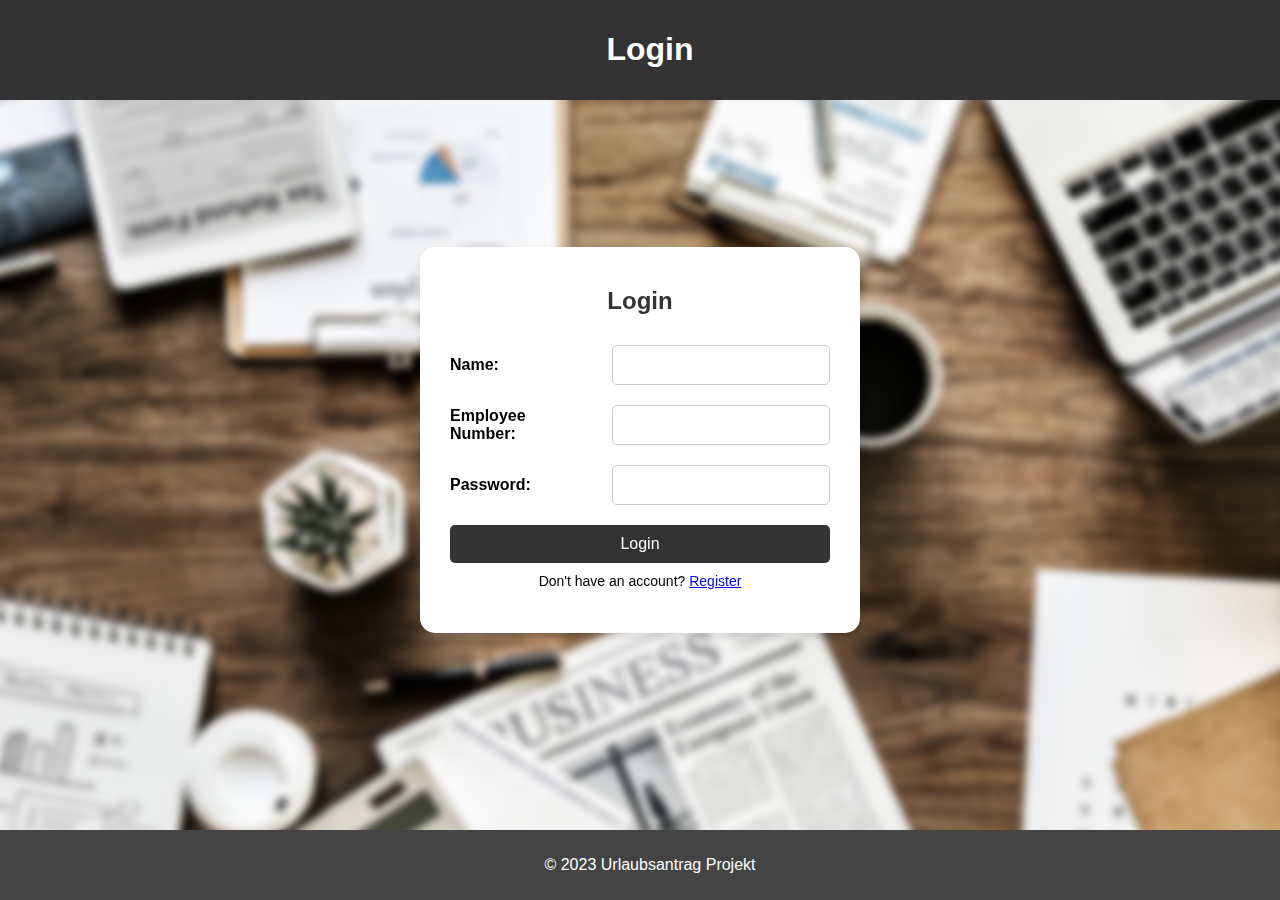
<file: login.html>
<!DOCTYPE html>
<html lang="en">
<head>
    <meta charset="UTF-8">
    <meta name="viewport" content="width=device-width, initial-scale=1">
    <title>Login</title>
    <link rel="stylesheet" href="indexStyle.css"/>
</head>
<body>

    <header>
        <h1>Login</h1>
    </header>
    <div class="wrapper">
    <main>
        <section class="form-section">
            <div class="form-container">
                <h2>Login</h2>
                <form>
                    <table class="form-table">
                        <tr>
                            <td><label for="username">Name:</label></td>
                            <td><input type="text" id="username" name="username" required></td>
                        </tr>
                        <tr>
                            <td><label for="employeeNumber">Employee Number:</label></td>
                            <td><input type="number" id="employeeNumber" name="employeeNumber" required></td>
                        </tr>
                        <tr>
                            <td><label for="password">Password:</label></td>
                            <td><input type="password" id="password" name="password" required></td>
                        </tr>
                        <tr>
                            <td colspan="2" style="text-align: center;">
                                <input type="submit" value="Login">
                                <p class="register-link">Don't have an account? <a href="register.html">Register</a></p>
                            </td>
                        </tr>
                    </table>
                </form>
            </div>
        </section>
        
    </main>
    </div>

    <footer>
        <p>&copy; 2023 Urlaubsantrag Projekt</p>
    </footer>

</body>
</html>
</file>
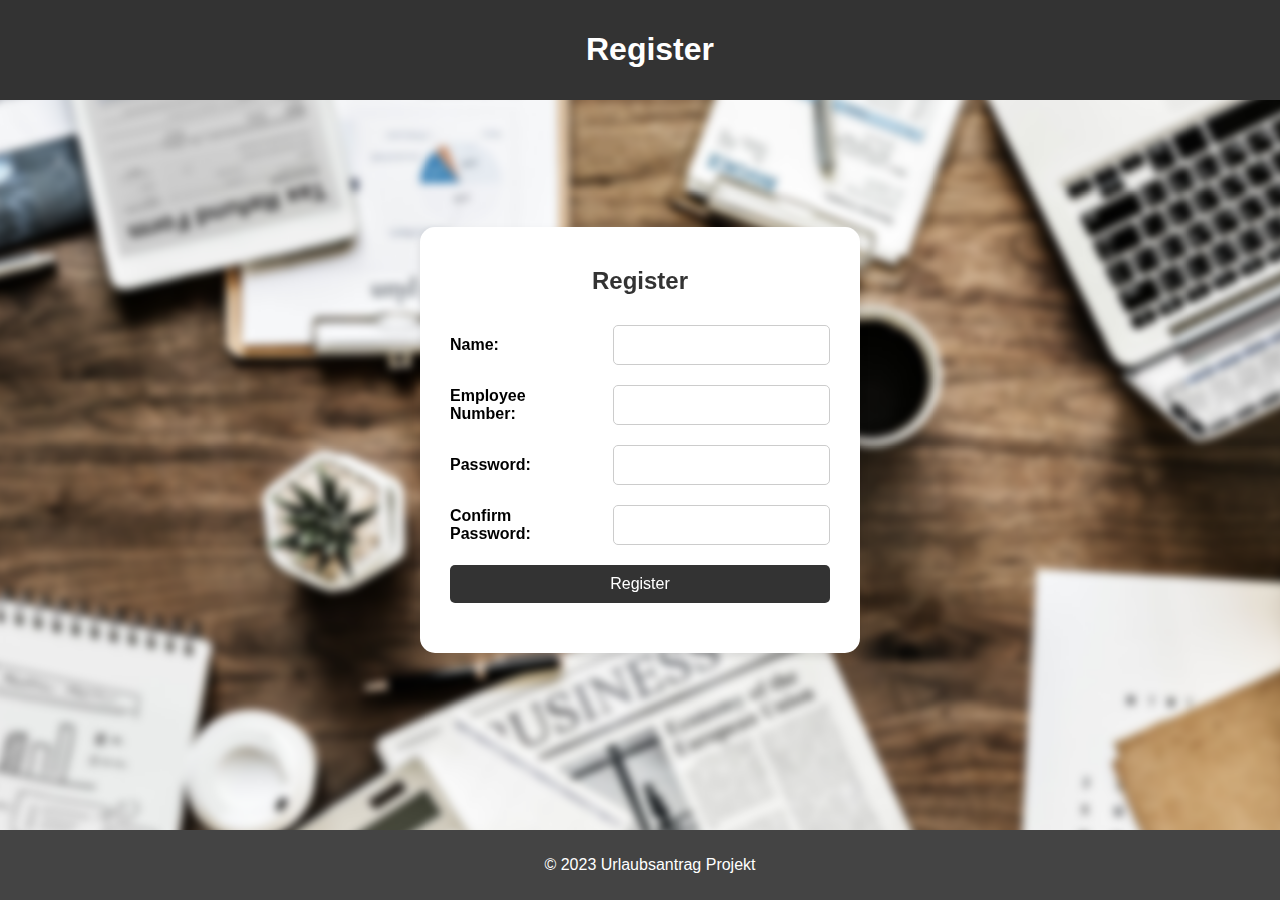
<file: register.html>
<!DOCTYPE html>
<html lang="en">
<head>
    <meta charset="UTF-8">
    <meta name="viewport" content="width=device-width, initial-scale=1">
    <title>Register</title>
    <link rel="stylesheet" href="indexStyle.css"/>
    <script src="registerScript.js"></script>
</head>
<body>

    <header>
        <h1>Register</h1>
    </header>
    <div class="wrapper">
    <main>
        <section class="form-section">
            <div class="form-container">
                <h2>Register</h2>
                <form action="dbConnect.php" onsubmit="return validateForm()">
                    <table class="form-table">
                        <tr>
                            <td><label for="username">Name:</label></td>
                            <td><input type="text" id="username" name="username" required></td>
                        </tr>
                        <tr>
                            <td><label for="employee_number">Employee Number:</label></td>
                            <td><input type="number" id="employee_number" name="employee_number" required></td>
                        </tr>
                        <tr>
                            <td><label for="password">Password:</label></td>
                            <td><input type="password" id="password" name="password" required></td>
                        </tr>
                        <tr>
                            <td><label for="confirmPassword">Confirm Password:</label></td>
                            <td><input type="password" id="confirmPassword" name="confirmPassword" required></td>
                        </tr>
                        <tr>
                            <td colspan="2" style="text-align: center;"><input type="submit" value="Register"></td>
                        </tr>
                        <tr>
                            <td colspan="2" id="error-message" class="error-message"></td>
                        </tr>
                    </table>
                </form>
            </div>
        </section>
        
    </main>
    </div>

    <footer>
        <p>&copy; 2023 Urlaubsantrag Projekt</p>
    </footer>

</body>
</html>
</file>
<file: indexStyle.css>
body {
    font-family: Arial, sans-serif;
    margin: 0;
    padding: 0;
    overflow: hidden;
    min-height: 100vh;
    flex-direction: column;
    display: flex;
}
body::before {
    content: "";
    background-image: url('LoginBG2.jpg'); /* Replace with your image path */
    filter: blur(4px); /* Adjust the blur strength as needed */
    position:fixed;
    top: 0;
    left: 0;
    width: 110%;
    height: 110%;
    z-index: -1;
    background-size: cover; /* Ensure the image covers the entire viewport */
    background-position: center center; /* Center the image */
    transform: scale(1.1);
}



.wrapper {
    display: flex;
    justify-content: center;
    align-items: center;
    height: 100vh;
}


header {
    background-color: #333;
    color: #fff;
    padding: 10px;
    text-align: center;
    width: 100%;
}


nav {
    background-color: #555; /* Change to your desired background color */
    color: #fff;
    padding: 10px;
    width: 100%;
    text-align: center;
    position: absolute;
    top: 10%;
}

nav ul {
    list-style-type: none;
    padding: 0;
    display: flex;
    justify-content: center;
}

nav li {
    margin: 0 15px;
    position: relative;
}

nav a {
    color: #fff;
    text-decoration: none;
    padding: 10px 15px;
    display: block;
    position: relative;
    text-align: center; /* Center the text */
}

nav a:hover {
    color: #d6d6d6;
}



section {
    margin-bottom: 20px;
    text-align: center; /* Center-align content within sections */
}

.form-section {
    text-align: center;
}

.form-container {
    background-color: #fff;
    border-radius: 15px;
    padding: 20px;
    max-width: 400px;
    margin: 0 auto;
    box-shadow: 0 4px 8px rgba(0, 0, 0, 0.1);
}

h2 {
    color: #333;
}


footer {
    background-color: #444;
    color: #fff;
    text-align: center;
    padding: 10px;
    bottom: 0;
    left: 0; /* Add this line to ensure it spans the entire width */
    width: 100%;
    margin: 0; /* Add this line to remove any default margin */
}

header, footer {
    position: fixed;
    z-index: 1; /* Set the z-index to place these elements above the circles */
}

form input[type="submit"] {
    background-color: #333;
    color: #fff;
    border: none;
    padding: 10px 20px;
    font-size: 16px;
    border-radius: 5px;
    cursor:pointer;
}

form input[type="submit"]:hover {
    background-color: #555;
}

form input[type="date"] { 
    text-align: center;
}

.form-table {
    width: 100%;
    border-collapse: collapse;
}

.form-table td {
    padding: 10px;
}

.form-table label {
    font-size: 16px;
    font-weight: bold;
    display: block;
    text-align: left;
}

.form-table input {
    width: 100%;
    padding: 10px;
    font-size: 16px;
    border: 1px solid #ccc;
    border-radius: 5px;
    box-sizing: border-box;
}

input[type="number"]::-webkit-inner-spin-button,
input[type="number"]::-webkit-outer-spin-button {
    -webkit-appearance: none;
    margin: 0;
}
input[type="number"] {
    appearance: textfield; /* Firefox */
}

@media screen and (max-width: 768px) {
    form input[type="number"],
    form input[type="text"],
    form input[type="date"] {
        font-size: 12px; /* Adjust font size for input boxes */
    }

    label {
        font-size: 12px; /* Adjust font size for labels */
    }

    .form-container {
        max-width: 350px;
        margin: 0;
        padding: 20px;
    }
}

.error-border {
    border: 2px solid red;
}

.register-link {
    font-size: 14px;
    margin-top: 10px;
    text-align: center;
}

.register-link a {
    text-decoration: underline;
    cursor: pointer;
}
</file>
